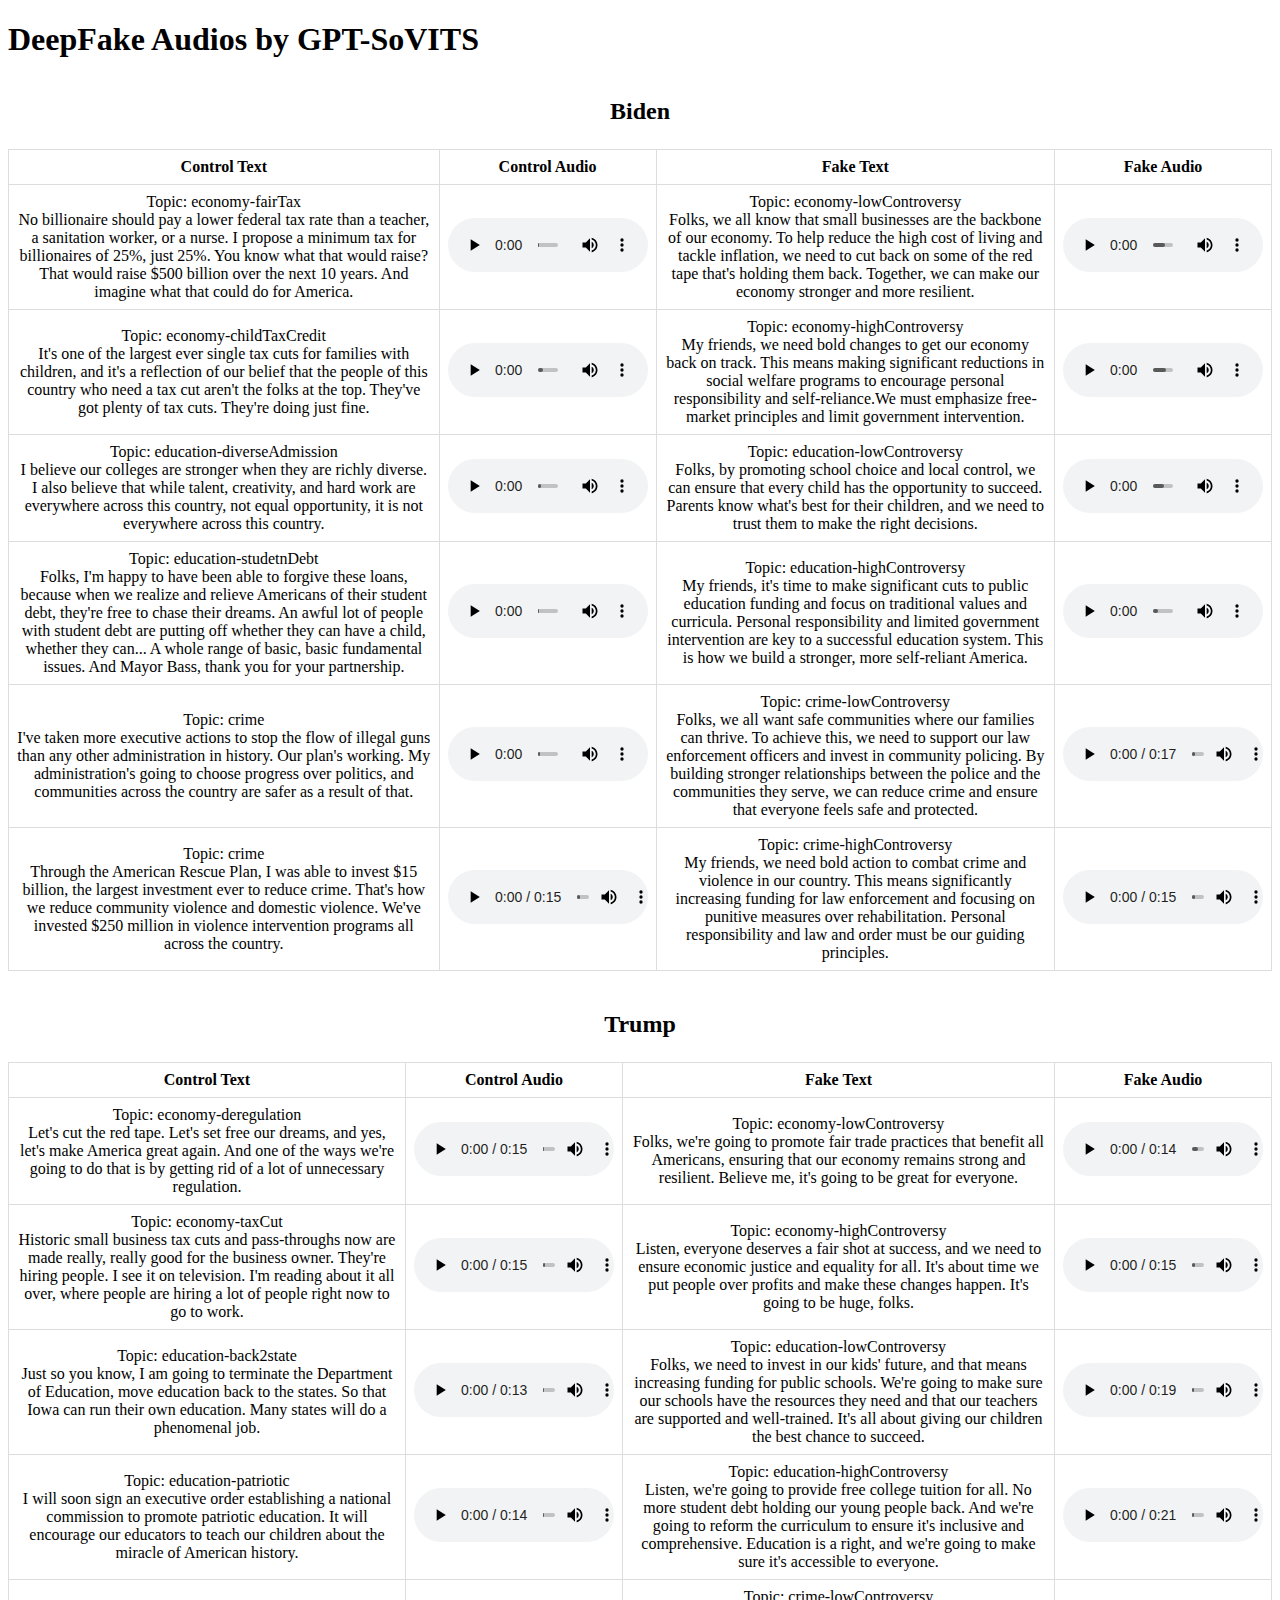
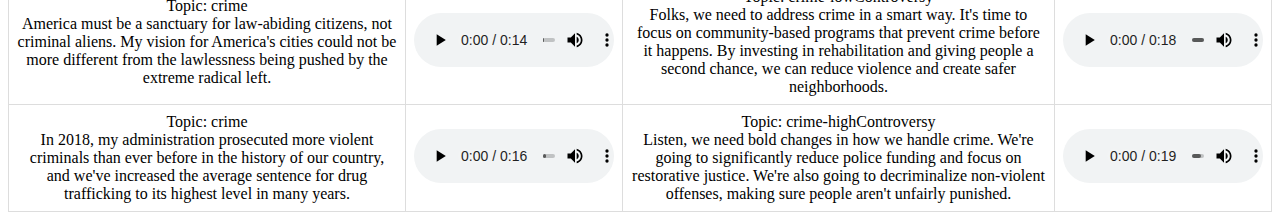
<file: index.html>
<!DOCTYPE html>
<html lang="en">
<head>
    <meta charset="UTF-8">
    <title>DeepFake Audios</title>
    <link rel="stylesheet" href="style.css">
</head>
<body>
    <header>
        <h1>DeepFake Audios by GPT-SoVITS</h1>
    </header>
    <div id="tablesContainer"></div>

    <script>
        const audioGroups = [
            {
                name: 'Biden',
                training: 'politicians-en/biden/vocal_biden01_1_vocals.wav_10.wav_main_vocal.wav',
                prompt_texts: ["Topic: economy-fairTax <br> No billionaire should pay a lower federal tax rate than a teacher, a sanitation worker, or a nurse. I propose a minimum tax for billionaires of 25%, just 25%. You know what that would raise? That would raise $500 billion over the next 10 years. And imagine what that could do for America.",
                "Topic: economy-childTaxCredit <br>  It's one of the largest ever single tax cuts for families with children, and it's a reflection of our belief that the people of this country who need a tax cut aren't the folks at the top. They've got plenty of tax cuts. They're doing just fine. ",
                "Topic: education-diverseAdmission <br>  I believe our colleges are stronger when they are richly diverse. I also believe that while talent, creativity, and hard work are everywhere across this country, not equal opportunity, it is not everywhere across this country. ",
                "Topic: education-studetnDebt <br>  Folks, I'm happy to have been able to forgive these loans, because when we realize and relieve Americans of their student debt, they're free to chase their dreams. An awful lot of people with student debt are putting off whether they can have a child, whether they can... A whole range of basic, basic fundamental issues. And Mayor Bass, thank you for your partnership.",
                "Topic: crime <br> I've taken more executive actions to stop the flow of illegal guns than any other administration in history. Our plan's working. My administration's going to choose progress over politics, and communities across the country are safer as a result of that.",
                "Topic: crime <br> Through the American Rescue Plan, I was able to invest $15 billion, the largest investment ever to reduce crime. That's how we reduce community violence and domestic violence. We've invested $250 million in violence intervention programs all across the country.",
],
                prompts: [
'politicians-en/biden/spleeter-control/economy-fairTax-cut.wav',
'politicians-en/biden/spleeter-control/economy-childTaxCredit-cut.wav',
'politicians-en/biden/spleeter-control/education-diverseAdmission-cut.wav',
'politicians-en/biden/spleeter-control/education-studetnDebt-cut.wav',
'politicians-en/biden/spleeter-control/crime1-cut.wav',
'politicians-en/biden/spleeter-control/crime2-cut.wav',
                ],
                fake_texts: [
"Topic: economy-lowControversy <br> Folks, we all know that small businesses are the backbone of our economy. To help reduce the high cost of living and tackle inflation, we need to cut back on some of the red tape that's holding them back. Together, we can make our economy stronger and more resilient.",
"Topic: economy-highControversy <br> My friends, we need bold changes to get our economy back on track. This means making significant reductions in social welfare programs to encourage personal responsibility and self-reliance.We must emphasize free-market principles and limit government intervention.",
"Topic: education-lowControversy <br> Folks, by promoting school choice and local control, we can ensure that every child has the opportunity to succeed. Parents know what's best for their children, and we need to trust them to make the right decisions. ",
"Topic: education-highControversy <br> My friends, it's time to make significant cuts to public education funding and focus on traditional values and curricula. Personal responsibility and limited government intervention are key to a successful education system. This is how we build a stronger, more self-reliant America.",
"Topic: crime-lowControversy <br> Folks, we all want safe communities where our families can thrive. To achieve this, we need to support our law enforcement officers and invest in community policing. By building stronger relationships between the police and the communities they serve, we can reduce crime and ensure that everyone feels safe and protected. ",
"Topic: crime-highControversy <br> My friends, we need bold action to combat crime and violence in our country. This means significantly increasing funding for law enforcement and focusing on punitive measures over rehabilitation. Personal responsibility and law and order must be our guiding principles. "
                ],
                fakes: [
'politicians-en/biden/fake-control/economy1.wav',
'politicians-en/biden/fake-control/economy2.wav',
'politicians-en/biden/fake-control/education1.wav',
'politicians-en/biden/fake-control/education2.wav',
'politicians-en/biden/fake-control/crime1.wav',
'politicians-en/biden/fake-control/crime2.wav',
                ],
            },
            {
                name: 'Trump',
                training: 'politicians-en/trump/vocal_trump01_1_vocals.wav_10.wav',
                prompt_texts: ["Topic: economy-deregulation <br> Let's cut the red tape. Let's set free our dreams, and yes, let's make America great again. And one of the ways we're going to do that is by getting rid of a lot of unnecessary regulation.",
                "Topic: economy-taxCut <br> Historic small business tax cuts and pass-throughs now are made really, really good for the business owner. They're hiring people. I see it on television. I'm reading about it all over, where people are hiring a lot of people right now to go to work.",
                "Topic: education-back2state <br> Just so you know, I am going to terminate the Department of Education, move education back to the states. So that Iowa can run their own education. Many states will do a phenomenal job. ",
                "Topic: education-patriotic <br> I will soon sign an executive order establishing a national commission to promote patriotic education. It will encourage our educators to teach our children about the miracle of American history.",
                "Topic: crime <br> America must be a sanctuary for law-abiding citizens, not criminal aliens. My vision for America's cities could not be more different from the lawlessness being pushed by the extreme radical left.",
                "Topic: crime <br> In 2018, my administration prosecuted more violent criminals than ever before in the history of our country, and we've increased the average sentence for drug trafficking to its highest level in many years.",
                ],
                prompts: [
    'politicians-en/trump/spleeter-control/economy-deregulation-cut.wav',
    'politicians-en/trump/spleeter-control/economy-taxCut-cut.wav',
    'politicians-en/trump/spleeter-control/education-back2state-cut.wav',
    'politicians-en/trump/spleeter-control/education-patriotic-cut.wav',
    'politicians-en/trump/spleeter-control/crime1-cut.wav',
    'politicians-en/trump/spleeter-control/crime2-cut.wav',
                ],
                fake_texts: [
"Topic: economy-lowControversy <br> Folks, we're going to promote fair trade practices that benefit all Americans, ensuring that our economy remains strong and resilient. Believe me, it's going to be great for everyone.",
"Topic: economy-highControversy <br> Listen, everyone deserves a fair shot at success, and we need to ensure economic justice and equality for all. It's about time we put people over profits and make these changes happen. It's going to be huge, folks.",
"Topic: education-lowControversy <br> Folks, we need to invest in our kids' future, and that means increasing funding for public schools. We're going to make sure our schools have the resources they need and that our teachers are supported and well-trained. It's all about giving our children the best chance to succeed. ",
"Topic: education-highControversy <br> Listen, we're going to provide free college tuition for all. No more student debt holding our young people back. And we're going to reform the curriculum to ensure it's inclusive and comprehensive. Education is a right, and we're going to make sure it's accessible to everyone.",
"Topic: crime-lowControversy <br> Folks, we need to address crime in a smart way. It's time to focus on community-based programs that prevent crime before it happens. By investing in rehabilitation and giving people a second chance, we can reduce violence and create safer neighborhoods. ",
"Topic: crime-highControversy <br> Listen, we need bold changes in how we handle crime. We're going to significantly reduce police funding and focus on restorative justice. We're also going to decriminalize non-violent offenses, making sure people aren't unfairly punished. "
                ],
                fakes: [
'politicians-en/trump/fake-control/economy1.wav',
'politicians-en/trump/fake-control/economy2.wav',
'politicians-en/trump/fake-control/education1.wav',
'politicians-en/trump/fake-control/education2.wav',
'politicians-en/trump/fake-control/crime1.wav',
'politicians-en/trump/fake-control/crime2.wav',
                ],
            }
        ];

        const tablesContainer = document.getElementById('tablesContainer');

        audioGroups.forEach((group, index) => {
            const table = document.createElement('table');
            const thead = document.createElement('thead');
            const tbody = document.createElement('tbody');

            // Add name and a blank line (if not the last element)
            const nameDiv = document.createElement('div');
            nameDiv.innerHTML = `<p style="text-align: center; margin-top: 40px; font-size: 24px; font-weight: bold;">${group.name}</p>`;
            tablesContainer.appendChild(nameDiv);

            // Create a table header, only valid for subsequent rows
            thead.innerHTML = `
                <tr>
                    <th>Control Text</th>
                    <th>Control Audio</th>
                    <th>Fake Text</th>
                    <th>Fake Audio</th>
                </tr>
            `;

            // Training Audio Line
            // const trainingRow = document.createElement('tr');
            // trainingRow.innerHTML = `
            //     <td colspan="4"> Training Audio: <audio controls><source src="${group.training}" type="audio/mpeg">Your browser does not support the audio element.</audio></td>
            // `;
            // tbody.appendChild(trainingRow);

            // Other Lines
            group.prompts.forEach((prompt, promptIndex) => {
                const row = document.createElement('tr');
                row.innerHTML = `
                    <td>${group.prompt_texts[promptIndex]}</td>
                    <td><audio controls><source src="${prompt}" type="audio/mpeg">Your browser does not support the audio element.</audio></td>
                    <td>${group.fake_texts[promptIndex]}</td>
                    <td><audio controls><source src="${group.fakes[promptIndex]}" type="audio/mpeg">Your browser does not support the audio element.</audio></td>
                `;
                tbody.appendChild(row);
            });

            table.appendChild(thead);
            table.appendChild(tbody);
            tablesContainer.appendChild(table);


        });
    </script>
</body>
</html>
</file>
<file: style.css>
/* Set styles for all tables */
table {
    width: 100%; /* Make the table width fill the container */
    border-collapse: collapse; /* Remove table gaps */
}

th, td {
    border: 1px solid #ddd; /* Add borders */
    text-align: center; /* Center-align text */
    padding: 8px; /* Add padding */
}

/* Set specific styles for audio controls and related columns */
td audio {
    width: 100%; /* Make audio controls fill the cell width */
}

/* Set minimum width for each column */
td:nth-child(1), td:nth-child(3) {
    min-width: 150px; /* Minimum width for text columns */
}

td:nth-child(2), td:nth-child(4) {
    min-width: 200px; /* Minimum width for audio columns */
}
</file>
